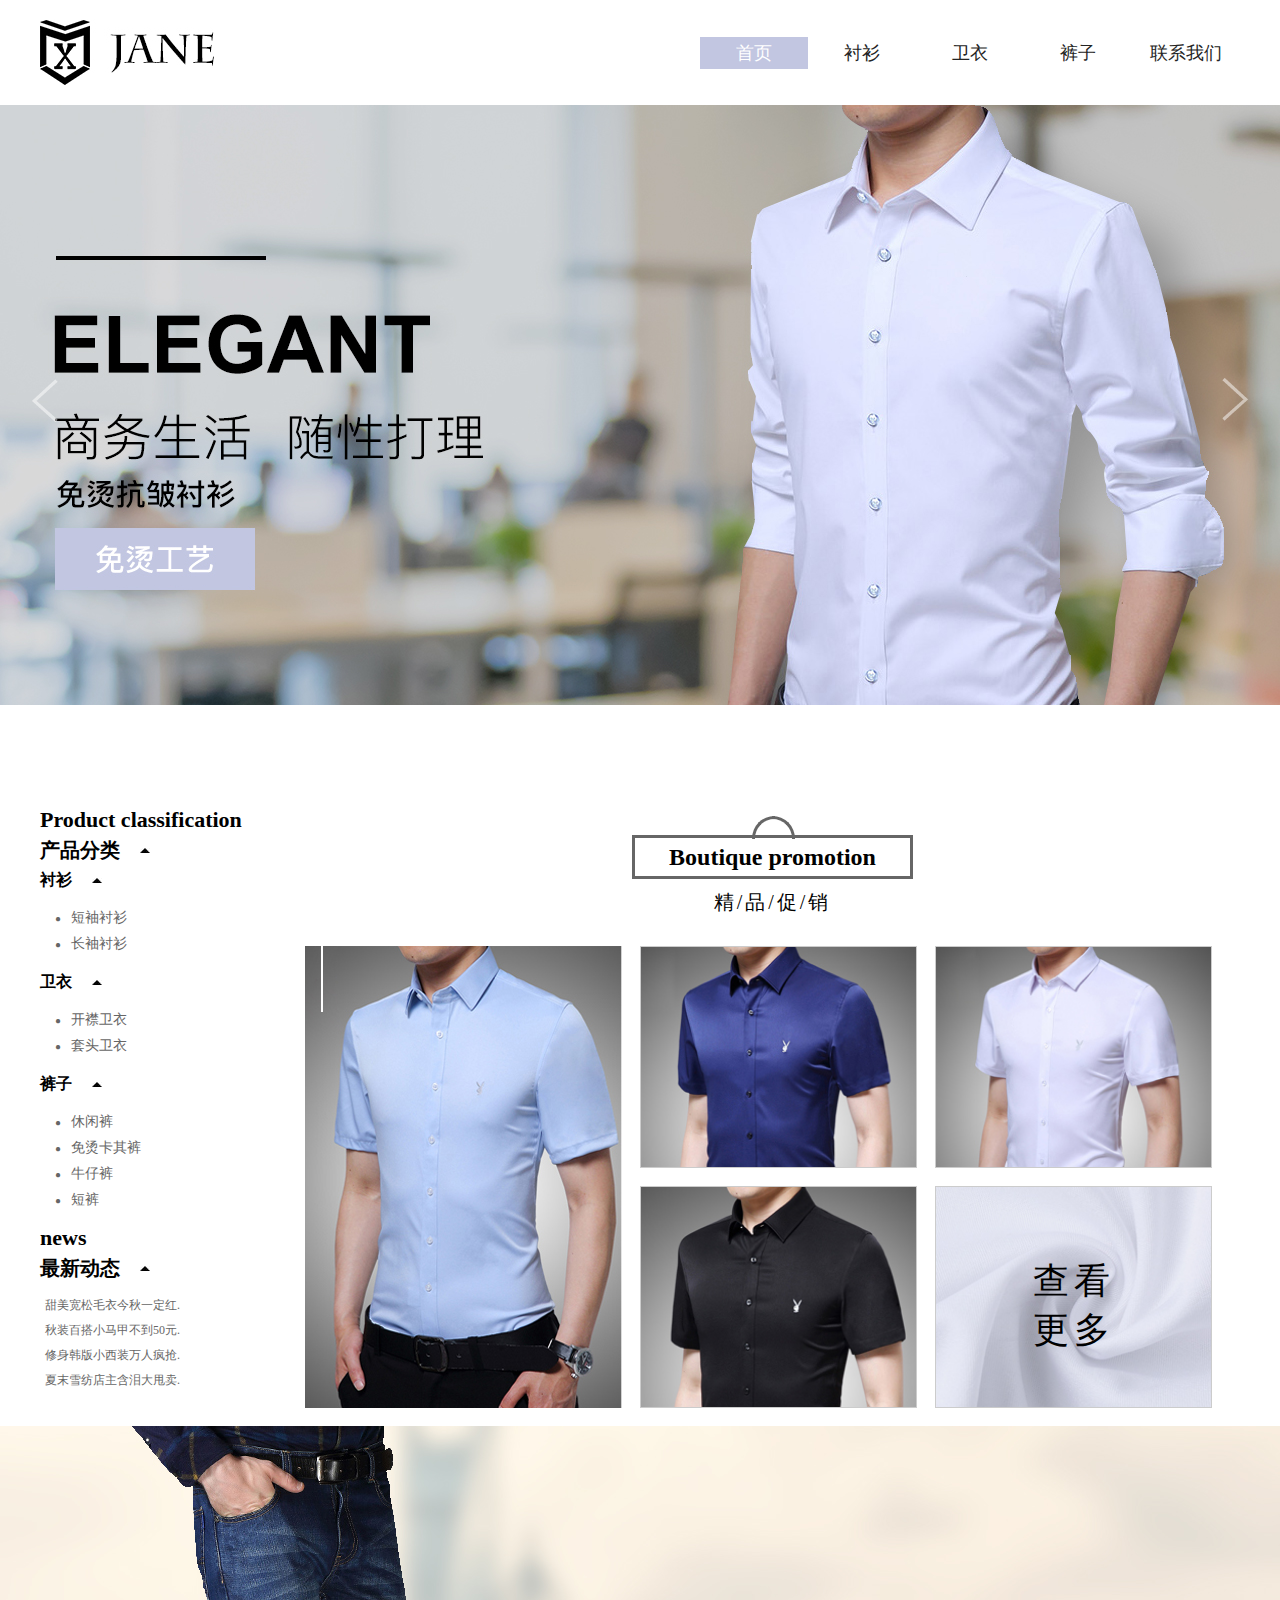
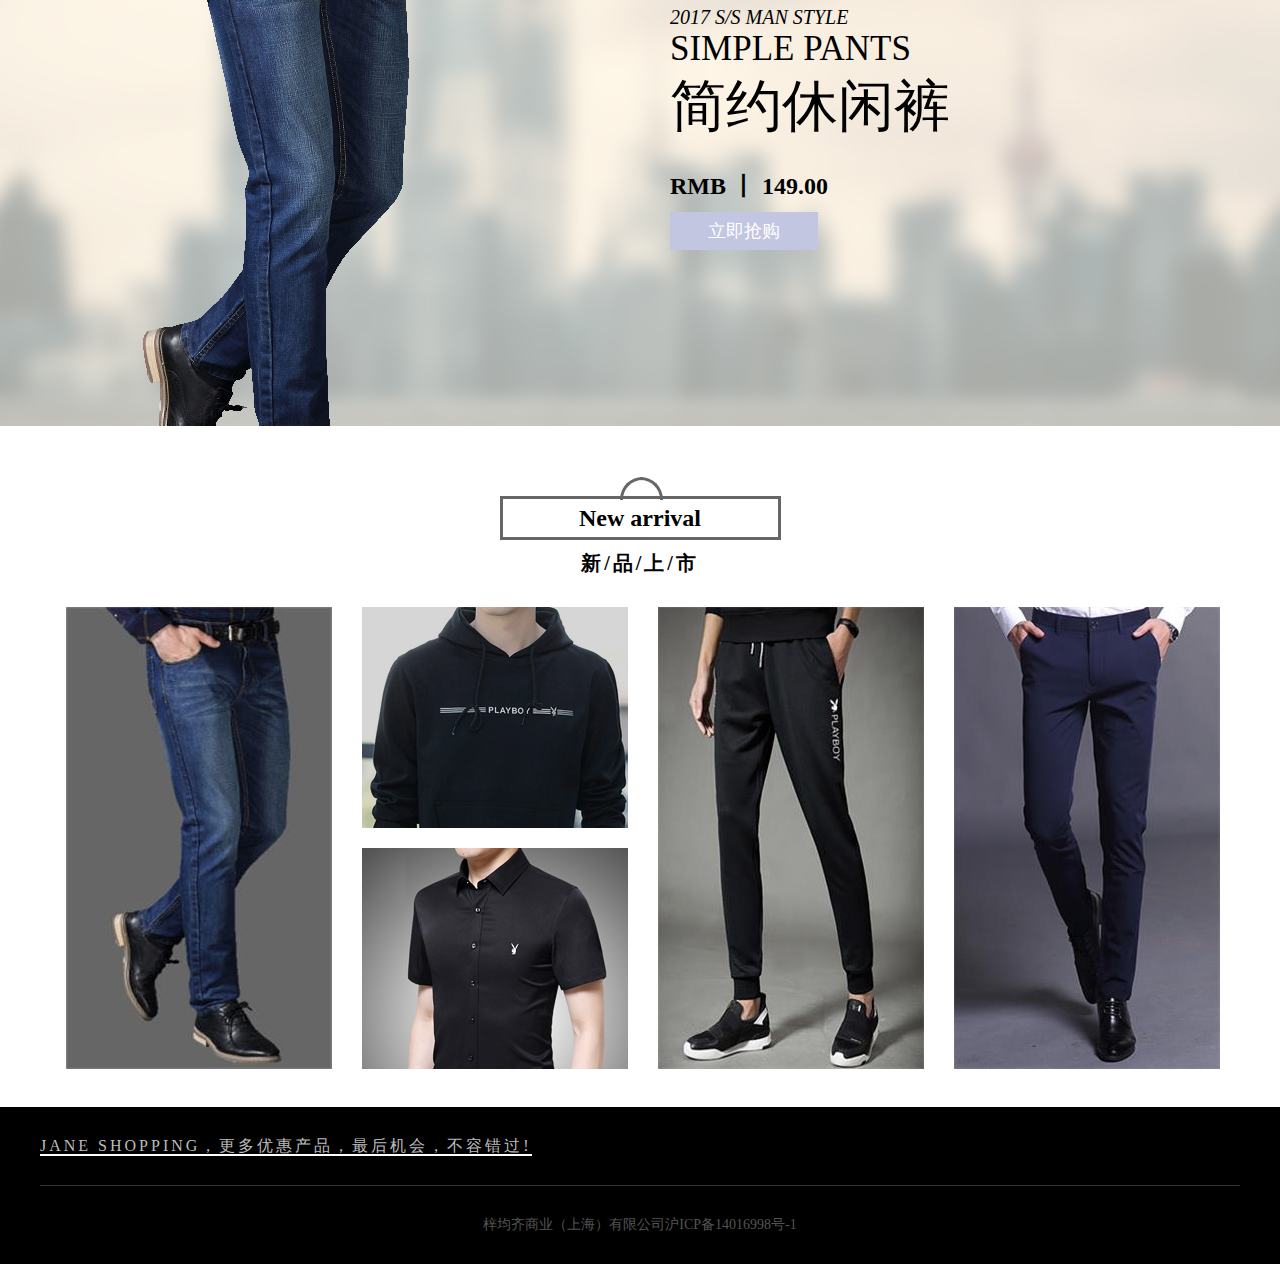
<file: index.html>
<!DOCTYPE html>
<html>
	<head>
		<meta charset="UTF-8">
		<title></title>
		<link rel="stylesheet" type="text/css" href="css/base.css"/>
		<link rel="stylesheet/less" type="text/css" href="less/index.less"/>
	</head>
	<body>
		<header>
			<div class="container clearfix">
				<div class="logo">
					<a href="" title="JANE"><img src="images/logo_03.jpg" /></a>
				</div>
				<nav>
					<ul class="clearfix">
						<li><a href="">首页</a></li>
						<li><a href="details/details.html">衬衫</a></li>
						<li><a href="">卫衣</a></li>
						<li><a href="">裤子</a></li>
						<li><a href="">联系我们</a></li>
					</ul>
				</nav>
			</div>
		</header>
		<div class="banner">
			<div class="flexslider">
				<ul class="slides">
					<li style="background:url(images/banner1.jpg) 50% 0 no-repeat;"></li>
					<li style="background:url(images/banner2.jpg) 50% 0 no-repeat;"></li>
					<li style="background:url(images/banner3.jpg) 50% 0 no-repeat;"></li>
					<li style="background:url(images/banner4.jpg) 50% 0 no-repeat;"></li>
					<li style="background:url(images/banner5.jpg) 50% 0 no-repeat;"></li>
				</ul>
			</div>
		</div>
		<div class="boutique">
			<div class="container clearfix">
				<div class="boutique-left">
					<h3 style="font-size: 22px;">Product classification</h3>
					<h3 class="module_up_down">产品分类<img src="images/up.jpg" /></h3>
					<div class="writing">
						<h4 class="module_up_down">衬衫<img src="images/up.jpg" /></h4>
						<ul>
							<li><span>●</span>短袖衬衫</li>
							<li><span>●</span>长袖衬衫</li>
						</ul>
						<h4 class="module_up_down">卫衣<img src="images/up.jpg" /></h4>
						<ul>
							<li><span>●</span>开襟卫衣</li>
							<li><span>●</span>套头卫衣</li>
						</ul> 
						<h4 class="module_up_down">裤子<img src="images/up.jpg" /></h4>
						<ul>
							<li><span>●</span>休闲裤</li>
							<li><span>●</span>免烫卡其裤</li>
							<li><span>●</span>牛仔裤</li>
							<li><span>●</span>短裤</li>
						</ul> 
					</div>
					<h3 style="font-size: 22px;">news</h3>
					<h3 class="module_up_down">最新动态<img src="images/up.jpg" /></h3>
					<div class="scrollNews" >
						<ul>
							<li><a href="#" class="tooltip" title="甜美宽松毛衣今秋一定红.">甜美宽松毛衣今秋一定红.</a></li>
							<li><a href="#" class="tooltip" title="秋装百搭小马甲不到50元.">秋装百搭小马甲不到50元.</a></li>
							<li><a href="#" class="tooltip" title="修身韩版小西装万人疯抢.">修身韩版小西装万人疯抢.</a></li>
							<li><a href="#" class="tooltip" title="夏末雪纺店主含泪大甩卖.">夏末雪纺店主含泪大甩卖.</a></li>
							<li><a href="#" class="tooltip" title="瑞丽都疯狂推荐的秋装.">瑞丽都疯狂推荐的秋装.</a></li>
							<li><a href="#" class="tooltip" title="48元长款针织小开衫卖疯啦.">48元长款针织小开衫卖疯啦.</a></li>
							<li><a href="#" class="tooltip" title="长袖雪纺衫单穿内搭都超美.">长袖雪纺衫单穿内搭都超美.</a></li>
						</ul>
					</div>
				</div>
				<div class="boutique-right">
					<h3>Boutique promotion</h3>
					<h4>精/品/促/销</h4>
					<div class="pic clearfix">
						<div class="pic-left">
							<p>男士短袖衬衫<br />RMB:200</p>
						</div>
						<div class="pic-right">
							<ul>
								<li><p>男士短袖衬衫<br />RMB:200</p></li>
								<li><p>男士短袖衬衫<br />RMB:200</p></li>
								<li><p>男士短袖衬衫<br />RMB:200</p></li>
								<li><span>查看<br />更多</span></li>
							</ul>
						</div>
					</div>
				</div>
			</div>
		</div>
		<div class="bannerTwo">
			<div class="container">
				<div class="writing">
					<h5>2017 S/S MAN STYLE</h5>
					<h4>SIMPLE  PANTS</h4>
					<h3>简约休闲裤</h3>
					<p>RMB 丨 149.00</p>
					<button>立即抢购</button>
				</div>
			</div>
		</div>
		<div class="pants">
			<div class="container">
				<h3>New arrival</h3>
				<h4>新/品/上/市</h4>
				<ul class="clearfix">
					<li>
						<img src="images/kuzi_09.jpg"   />
					</li>
					<li>
						<img src="images/kuzi_03.jpg"  />
					</li>
					<li>
						<img src="images/kuzi_05.jpg"   />
					</li>
					<li>
						<img src="images/kuzi_07.jpg"   />
					</li>
					<li>
						<img src="images/kuzi_09.jpg"   />
					</li>
					<li>
						<img src="images/kuzi_03.jpg"   />
					</li>
					<li>
						<img src="images/kuzi_05.jpg"   />
					</li>
					<li>
						<img src="images/kuzi_07.jpg"   />
					</li>
					<li>
						<img src="images/kuzi_09.jpg"   />
					</li>
				</ul>
				<a href="#" class="prev"></a>
				<a href="#" class="next"></a>
			</div>
		</div>
		<div class="footer">
			<div class="container">
				<div class="top">
					<a href="###">JANE SHOPPING，更多优惠产品，最后机会，不容错过!</a>
				</div>
				<div class="bottom">
					梓均齐商业（上海）有限公司沪ICP备14016998号-1
				</div>
			</div>
		</div>
	</body>
</html>
<script src="js/less.js" type="text/javascript" charset="utf-8"></script>
<script src="js/jquery-1.7.2.min.js" type="text/javascript" charset="utf-8"></script>
<script src="js/jquery.flexslider-min.js" type="text/javascript" charset="utf-8"></script>
<script src="js/index.js" type="text/javascript" charset="utf-8"></script>
</file>
<file: css/base.css>
@charset "utf-8";
/* CSS Document */
/*CSS reset*/
html { color: #000; background: #FFF; }
body, div, dl, dt, dd, ul, ol, li, h1, h2, h3, h4, h5, h6, pre, code, form, fieldset, legend, input, button, textarea, select, option, p, blockquote, th, td, figure, img { margin: 0; padding: 0; }
table { border-collapse: collapse; border-spacing: 0; }
ul,li,h1,h2,h3,h4,h5,h6,ol,article,aside,header,footer,figure,figcaption,form,label,fieldset,legend,iframe,frameset,frame{display:block}
fieldset, img { border: 0; }
address, caption, cite, code, dfn, em, strong, th, var, optgroup {font-style: inherit; font-weight: inherit; }
del, ins { text-decoration: none; }
li { list-style: none; }
caption, th { text-align: left; }
h1, h2, h3, h4, h5, h6 { font-size: 100%; font-weight: normal; }
q:before, q:after { content: ''; }
abbr, acronym { border: 0; font-variant: normal; }
sup { vertical-align: baseline; }
sub { vertical-align: baseline; }
legend { color: #000; }
input, button, textarea, select, optgroup, option { font-family: inherit; font-size: inherit; font-style: inherit; font-weight: inherit; }
input, button, textarea, select { *font-size:100%;
}
input, button, select { border: 0 none; outline: 0 none; }
a { color: black; outline: 0 none; text-decoration: none; cursor: pointer; }
a:hover { text-decoration: none; }
input[type="text"], input[type="password"] { -webkit-box-shadow: 0 0 0px 1000px white inset; }
input[type=text]::-ms-clear {
display: none;
}
* { outline: 0 none; }
button { background: #FFF; }
/*文字排版*/
.f12 { font-size: 12px; }
.f13 { font-size: 13px; }
.f14 { font-size: 14px; }
.f16 { font-size: 16px; }
.f18 { font-size: 18px; }
.f20 { font-size: 20px; }
.f22 { font-size: 22px; }
.f24 { font-size: 24px; }
.f32 { font-size: 32px; }
.fb { font-weight: bold }
.fn { font-weight: normal; }
.t2 { text-indent: 2em; }
.lh150 { line-height: 150%; }
.lh180 { line-height: 180%; }
.lh200 { line-height: 200%; }
.unl { text-decoration: underline; }
.no_unl { text-decoration: none; }
/*传统盒模型*/
.bb { -moz-box-sizing: border-box; box-sizing: border-box; }
/*定位*/
.tl { text-align: left; }
.tc { text-align: center; }
.tr { text-align: right; }
.tj { text-align: justify; }
.vm { vertical-align: middle; }
.vt { vertical-align: top; }
.vb { vertical-align: bottom; }
.bc { margin-left: auto; margin-right: auto; }
.fl { float: left; display: inline; }
.fr { float: right; display: inline; }
.cb { clear: both; }
.cl { clear: left; }
.cr { clear: right; }
.clearfix:after { content: "."; display: block; height: 0; clear: both; visibility: hidden; }
.pr { position: relative; }
.pa { position: absolute; }
/*.abs-right{position:absolute;right:0}*/
.par { position: absolute; right: 10px; top: 10px }
.pab { position: absolute; bottom: 0; }
.zoom { zoom: 1; }
.hidden { visibility: hidden; }
.none { display: none; }
.block { display: block; }
.ib { display: inline-block; }
/*长度高度*/
.w10 { width: 10px; }
.w20 { width: 20px; }
.w30 { width: 30px; }
.w40 { width: 40px; }
.w50 { width: 50px; }
.w60 { width: 60px; }
.w70 { width: 70px; }
.w80 { width: 80px; }
.w90 { width: 90px; }
.w100 { width: 100px; }
.w200 { width: 200px; }
.w300 { width: 300px; }
.w400 { width: 400px; }
.w500 { width: 500px; }
.w600 { width: 600px; }
.w700 { width: 700px; }
.w800 { width: 800px; }
.w { width: 100% }
.h50 { width: 50px; }
.h80 { width: 80px; }
.h100 { width: 100px; }
.h200 { width: 200px; }
.h { height: 100% }
/*边距*/
.m10 { margin: 10px; }
.m15 { margin: 15px; }
.m30 { margin: 30px; }
.mt5 { margin-top: 5px; }
.mt10 { margin-top: 10px; }
.mt15 { margin-top: 15px; }
.mt20 { margin-top: 20px; }
.mt30 { margin-top: 30px; }
.mt50 { margin-top: 50px; }
.mt100 { margin-top: 100px; }
.mb5 { margin-bottom: 5px; }
.mb10 { margin-bottom: 10px; }
.mb15 { margin-bottom: 15px; }
.mb20 { margin-bottom: 20px; }
.mb30 { margin-bottom: 30px; }
.mb50 { margin-bottom: 50px; }
.mb100 { margin-bottom: 100px; }
.ml5 { margin-left: 5px; }
.ml10 { margin-left: 10px; }
.ml15 { margin-left: 15px; }
.ml20 { margin-left: 20px; }
.ml30 { margin-left: 30px; }
.ml50 { margin-left: 50px; }
.ml100 { margin-left: 100px; }
.mr5 { margin-right: 5px; }
.mr10 { margin-right: 10px; }
.mr15 { margin-right: 15px; }
.mr20 { margin-right: 20px; }
.mr30 { margin-right: 30px; }
.mr50 { margin-right: 50px; }
.mr100 { margin-right: 100px; }
.p10 { padding: 10px; }
.p15 { padding: 15px; }
.p30 { padding: 30px; }
.pt5 { padding-top: 5px; }
.pt10 { padding-top: 10px; }
.pt15 { padding-top: 15px; }
.pt20 { padding-top: 20px; }
.pt30 { padding-top: 30px; }
.pt50 { padding-top: 50px; }
.pt100 { padding-top: 100px; }
.pb5 { padding-bottom: 5px; }
.pb10 { padding-bottom: 10px; }
.pb15 { padding-bottom: 15px; }
.pb20 { padding-bottom: 20px; }
.pb30 { padding-bottom: 30px; }
.pb50 { padding-bottom: 50px; }
.pb100 { padding-bottom: 100px; }
.pl5 { padding-left: 5px; }
.pl10 { padding-left: 10px; }
.pl15 { padding-left: 15px; }
.pl20 { padding-left: 20px; }
.pl30 { padding-left: 30px; }
.pl50 { padding-left: 50px; }
.pl100 { padding-left: 100px; }
.pr5 { padding-right: 5px; }
.pr10 { padding-right: 10px; }
.pr15 { padding-right: 15px; }
.pr20 { padding-right: 20px; }
.pr30 { padding-right: 30px; }
.pr50 { padding-right: 50px; }
.pr100 { padding-right: 100px; }
/*水平线*/
hr { border-style: dashed; border-width: 1px 0; }
</file>
